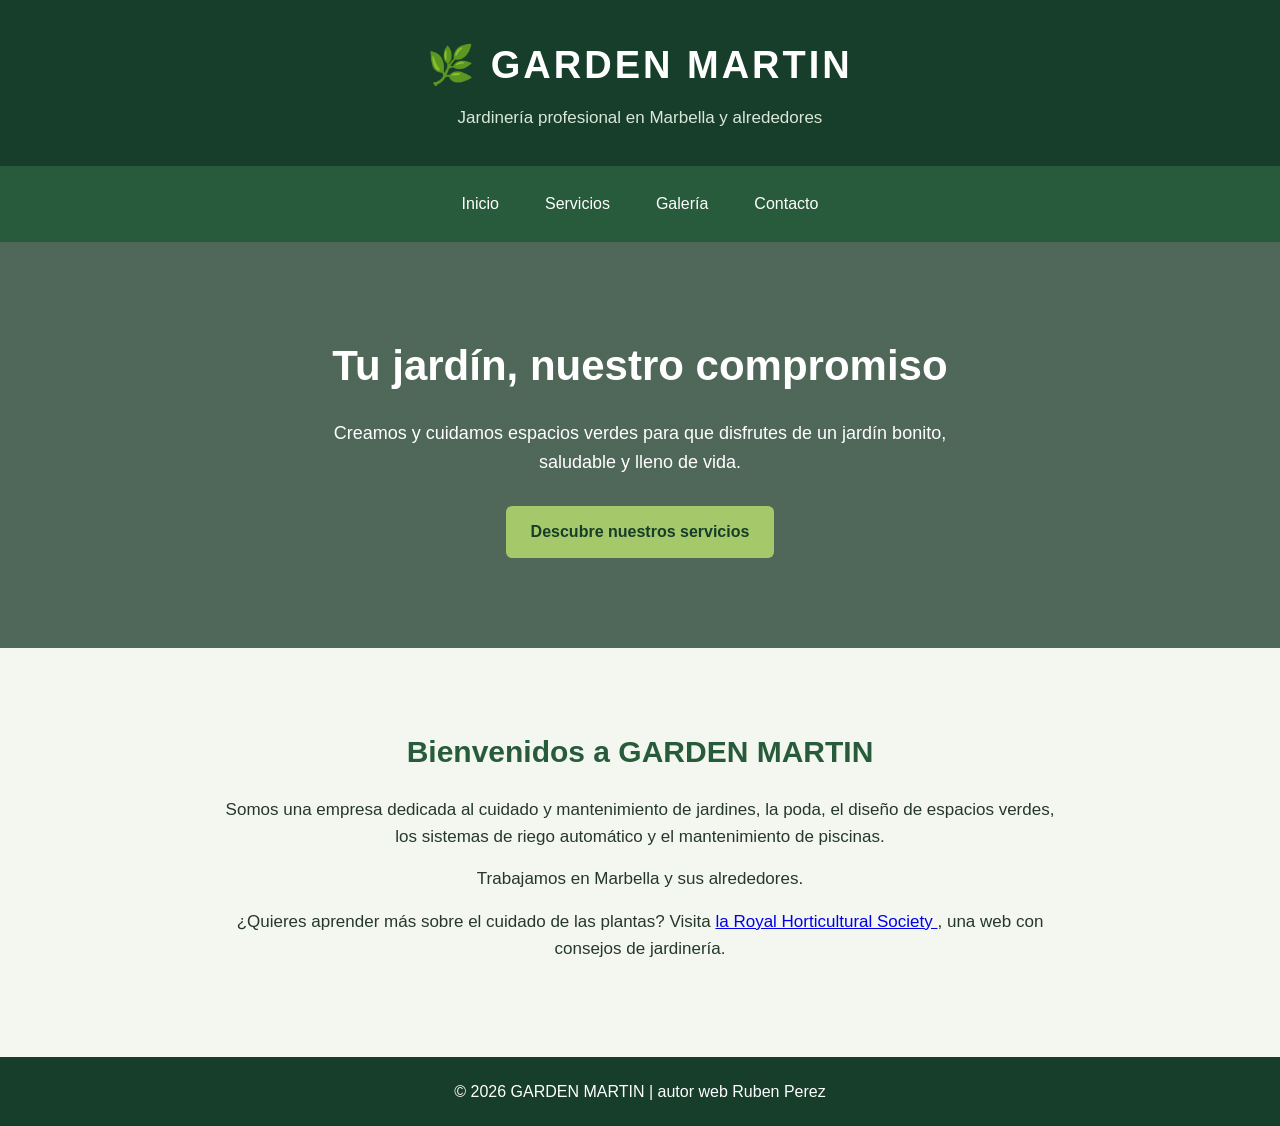
<file: index.html>
<!DOCTYPE html>
<html lang="es">
<head>
    <meta charset="UTF-8">
    <meta name="viewport" content="width=device-width, initial-scale=1.0">
    <title>GARDEN MARTIN | Jardinería profesional</title>
    <link rel="stylesheet" href="css/estilos.css">
</head>
<body>

    <header>
        <h1>🌿 GARDEN MARTIN</h1>
        <p>Jardinería profesional en Marbella y alrededores</p>
    </header>

    <nav>
        <a href="index.html">Inicio</a>
        <a href="servicios.html">Servicios</a>
        <a href="galeria.html">Galería</a>
        <a href="contacto.html">Contacto</a>
    </nav>

    <main>
        <section class="portada">
            <h2>Tu jardín, nuestro compromiso</h2>
            <p>
                Creamos y cuidamos espacios verdes para que disfrutes
                de un jardín bonito, saludable y lleno de vida.
            </p>
            <a class="boton" href="servicios.html">Descubre nuestros servicios</a>
        </section>

        <section class="bienvenida">
            <h2>Bienvenidos a GARDEN MARTIN</h2>
            <p>
                Somos una empresa dedicada al cuidado y mantenimiento
                de jardines, la poda, el diseño de espacios verdes,
                los sistemas de riego automático y el mantenimiento
                de piscinas.
            </p>
            <p>Trabajamos en Marbella y sus alrededores.</p>
            
<p>
    ¿Quieres aprender más sobre el cuidado de las plantas?
    Visita
    <a href="https://www.rhs.org.uk/" target="_blank" rel="noopener noreferrer">
        la Royal Horticultural Society
    </a>,
    una web con consejos de jardinería.
</p>

        </section>
    </main>

    <footer>
        <p>&copy; 2026 GARDEN MARTIN | autor web Ruben Perez </p>
    </footer>

</body>
</html>
</file>
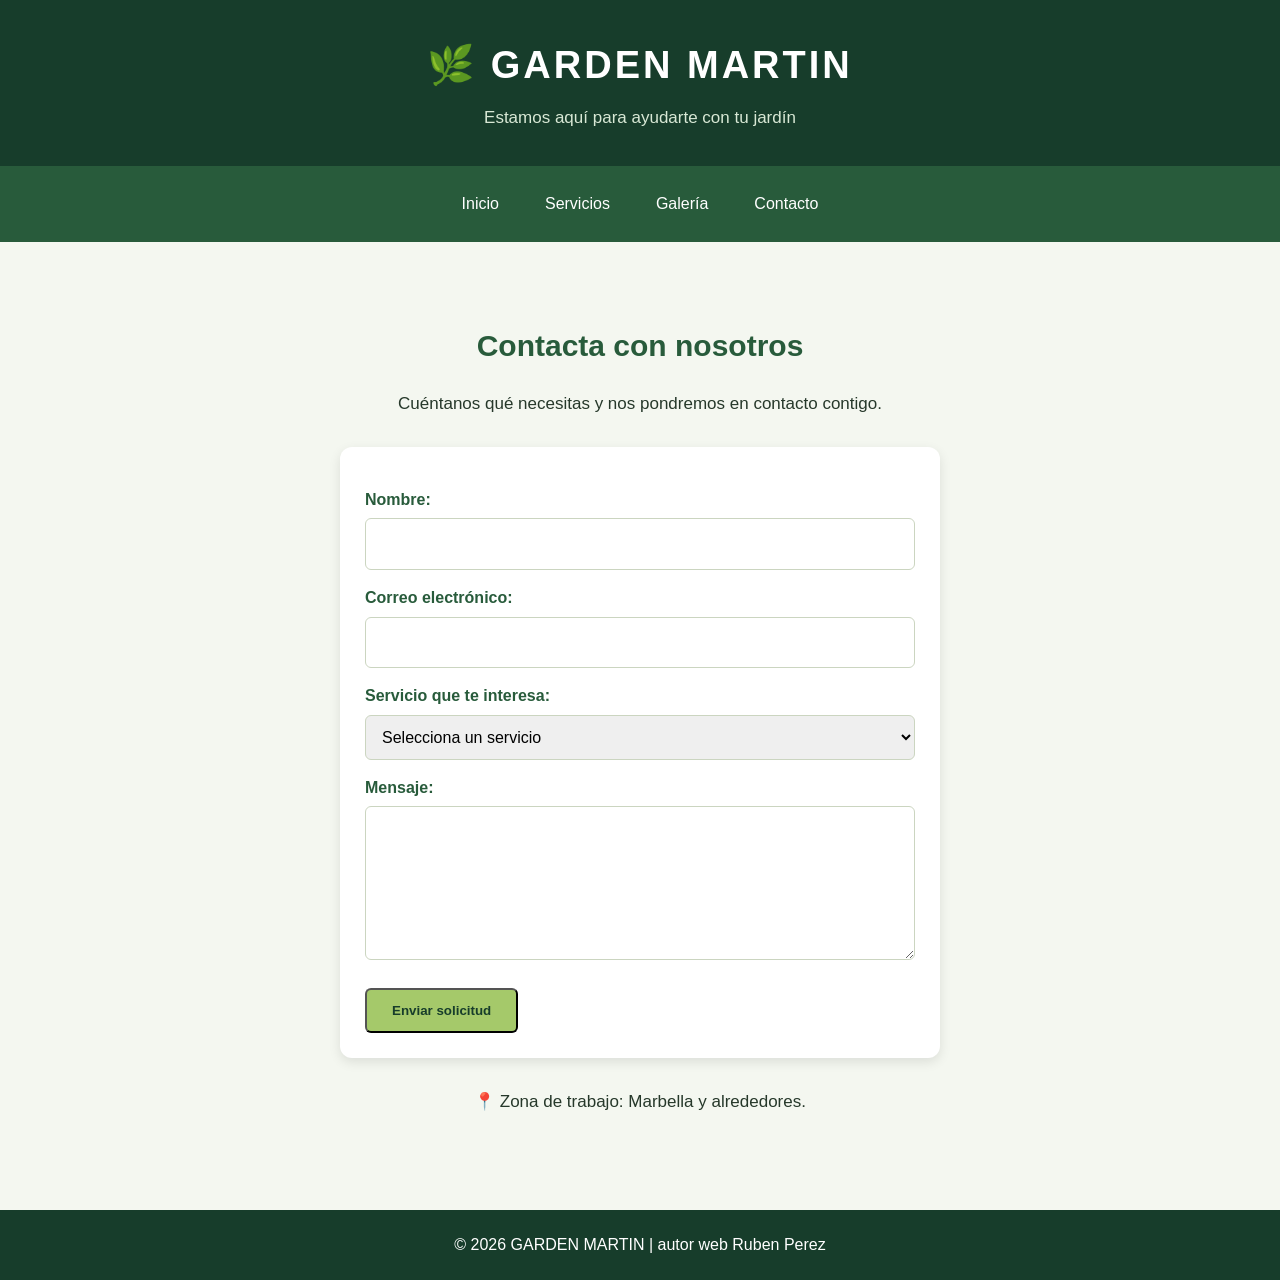
<file: contacto.html>
<!DOCTYPE html>
<html lang="es">
<head>
    <meta charset="UTF-8">
    <meta name="viewport" content="width=device-width, initial-scale=1.0">
    <title>Contacto | GARDEN MARTIN</title>
    <link rel="stylesheet" href="css/estilos.css">
</head>
<body>
    <header>
        <h1>🌿 GARDEN MARTIN</h1>
        <p>Estamos aquí para ayudarte con tu jardín</p>
    </header>

    <nav>
        <a href="index.html">Inicio</a>
        <a href="servicios.html">Servicios</a>
        <a href="galeria.html">Galería</a>
        <a href="contacto.html">Contacto</a>
    </nav>

    <main class="bienvenida">
        <h2>Contacta con nosotros</h2>
        <p>Cuéntanos qué necesitas y nos pondremos en contacto contigo.</p>

        <form id="formulario-contacto">
            <label for="nombre">Nombre:</label>
            <input type="text" id="nombre" name="nombre" required>

            <label for="email">Correo electrónico:</label>
            <input type="email" id="email" name="email" required>

            <label for="servicio">Servicio que te interesa:</label>
            <select id="servicio" name="servicio" required>
                <option value="">Selecciona un servicio</option>
                <option value="Mantenimiento de jardines">Mantenimiento de jardines</option>
                <option value="Poda">Poda</option>
                <option value="Diseño de jardines">Diseño de jardines</option>
                <option value="Riego automático">Riego automático</option>
                <option value="Piscinas">Mantenimiento de piscinas</option>
            </select>

            <label for="mensaje">Mensaje:</label>
            <textarea id="mensaje" name="mensaje" rows="5" required></textarea>

            <button class="boton" type="submit">Enviar solicitud</button>
        </form>

        <p id="respuesta-formulario"></p>
        <p>📍 Zona de trabajo: Marbella y alrededores.</p>
    </main>

    <footer>
        <p>&copy; 2026 GARDEN MARTIN | autor web Ruben Perez </p>
    </footer>

    <script src="js/funciones.js"></script>
</body>
</html>
</file>
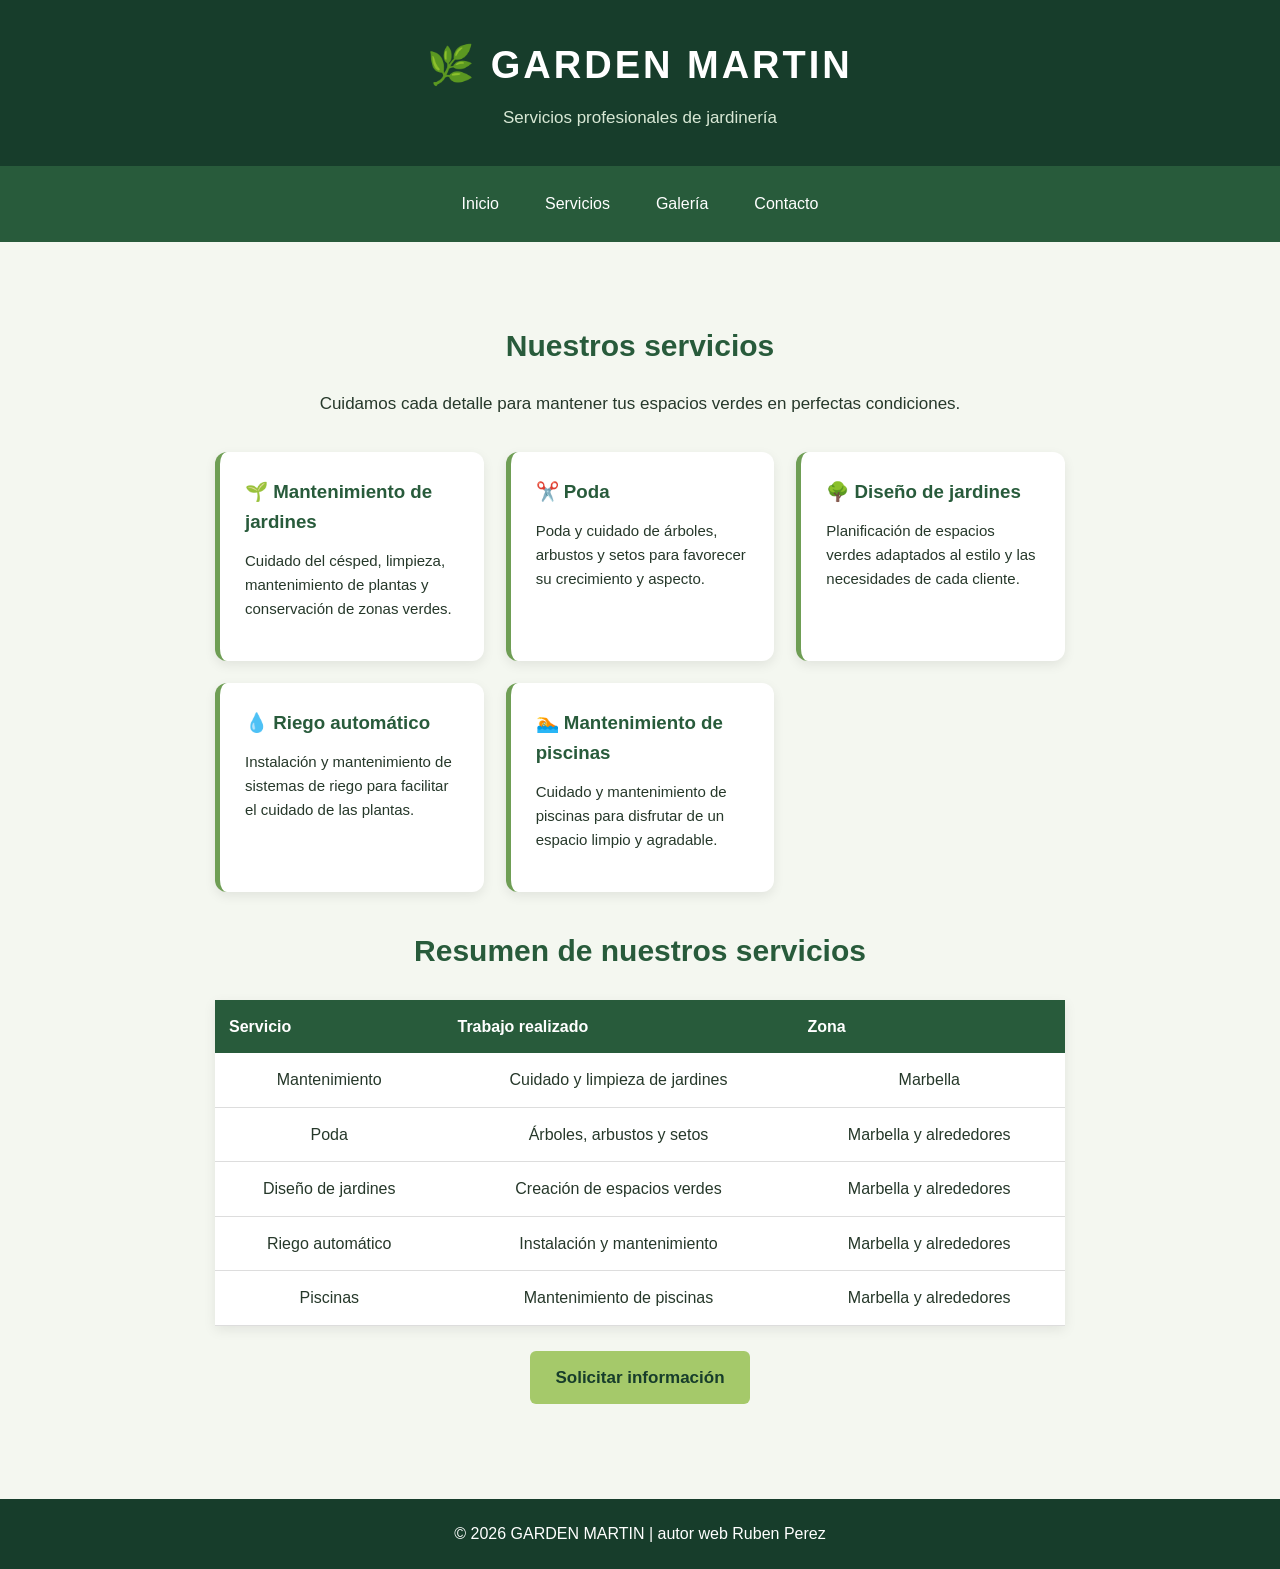
<file: servicios.html>
<!DOCTYPE html>
<html lang="es">
<head>
    <meta charset="UTF-8">
    <meta name="viewport" content="width=device-width, initial-scale=1.0">
    <title>Servicios | GARDEN MARTIN</title>
    <link rel="stylesheet" href="css/estilos.css">
</head>
<body>

    <header>
        <h1>🌿 GARDEN MARTIN</h1>
        <p>Servicios profesionales de jardinería</p>
    </header>

    <nav>
        <a href="index.html">Inicio</a>
        <a href="servicios.html">Servicios</a>
        <a href="galeria.html">Galería</a>
        <a href="contacto.html">Contacto</a>
    </nav>

    <main class="bienvenida">
        <h2>Nuestros servicios</h2>
        <p>Cuidamos cada detalle para mantener tus espacios verdes en perfectas condiciones.</p>

        <section class="tarjetas">
            <article class="tarjeta">
                <h3>🌱 Mantenimiento de jardines</h3>
                <p>Cuidado del césped, limpieza, mantenimiento de plantas y conservación de zonas verdes.</p>
            </article>

            <article class="tarjeta">
                <h3>✂️ Poda</h3>
                <p>Poda y cuidado de árboles, arbustos y setos para favorecer su crecimiento y aspecto.</p>
            </article>

            <article class="tarjeta">
                <h3>🌳 Diseño de jardines</h3>
                <p>Planificación de espacios verdes adaptados al estilo y las necesidades de cada cliente.</p>
            </article>

            <article class="tarjeta">
                <h3>💧 Riego automático</h3>
                <p>Instalación y mantenimiento de sistemas de riego para facilitar el cuidado de las plantas.</p>
            </article>

            <article class="tarjeta">
                <h3>🏊 Mantenimiento de piscinas</h3>
                <p>Cuidado y mantenimiento de piscinas para disfrutar de un espacio limpio y agradable.</p>
            </article>
        </section>

<h2>Resumen de nuestros servicios</h2>

<table class="tabla-servicios">
    <thead>
        <tr>
            <th>Servicio</th>
            <th>Trabajo realizado</th>
            <th>Zona</th>
        </tr>
    </thead>
    <tbody>
        <tr>
            <td>Mantenimiento</td>
            <td>Cuidado y limpieza de jardines</td>
            <td>Marbella</td>
        </tr>
        <tr>
            <td>Poda</td>
            <td>Árboles, arbustos y setos</td>
            <td>Marbella y alrededores</td>
        </tr>
        <tr>
            <td>Diseño de jardines</td>
            <td>Creación de espacios verdes</td>
            <td>Marbella y alrededores</td>
        </tr>
        <tr>
            <td>Riego automático</td>
            <td>Instalación y mantenimiento</td>
            <td>Marbella y alrededores</td>
        </tr>
        <tr>
            <td>Piscinas</td>
            <td>Mantenimiento de piscinas</td>
            <td>Marbella y alrededores</td>
        </tr>
    </tbody>
</table>

        <p>
            <a class="boton" href="contacto.html">Solicitar información</a>
        </p>
    </main>

    <footer>
        <p>&copy; 2026 GARDEN MARTIN | autor web Ruben Perez</p>
    </footer>

</body>
</html>
</file>
<file: css/estilos.css>
/* ESTILOS GENERALES */
* {
    margin: 0;
    padding: 0;
    box-sizing: border-box;
}

body {
    font-family: Arial, sans-serif;
    background-color: #f4f7f0;
    color: #26382a;
    line-height: 1.6;
}

/* CABECERA */
header {
    background-color: #173d2b;
    color: white;
    text-align: center;
    padding: 35px 20px;
}

header h1 {
    font-size: 38px;
    letter-spacing: 3px;
    margin-bottom: 8px;
}

header p {
    color: #d8e8d5;
    font-size: 17px;
}

/* MENU DE NAVEGACION */
nav {
    background-color: #285b3b;
    display: flex;
    justify-content: center;
    flex-wrap: wrap;
    gap: 10px;
    padding: 15px;
}

nav a {
    color: white;
    text-decoration: none;
    padding: 10px 18px;
    border-radius: 5px;
    transition: background-color 0.3s;
}

nav a:hover {
    background-color: #477d50;
}

/* PORTADA */
.portada {
    min-height: 390px;
    padding: 90px 20px;
    text-align: center;
    color: white;
    background:
        linear-gradient(rgba(15, 48, 29, 0.72),
                        rgba(15, 48, 29, 0.72)),
        url("https://images.unsplash.com/photo-1416879595882-3373a0480b5b?auto=format&fit=crop&w=1600&q=80");
    background-size: cover;
    background-position: center;
}

.portada h2 {
    font-size: 42px;
    margin-bottom: 20px;
}

.portada p {
    max-width: 650px;
    margin: 0 auto 30px;
    font-size: 18px;
}

/* BOTONES */
.boton {
    display: inline-block;
    background-color: #a5c96a;
    color: #173d2b;
    padding: 13px 25px;
    text-decoration: none;
    font-weight: bold;
    border-radius: 6px;
    transition: background-color 0.3s;
}

.boton:hover {
    background-color: #c1df8e;
}

/* BIENVENIDA */
.bienvenida {
    max-width: 900px;
    margin: 45px auto;
    padding: 35px 25px;
    text-align: center;
}

.bienvenida h2 {
    color: #285b3b;
    font-size: 30px;
    margin-bottom: 20px;
}

.bienvenida p {
    margin-bottom: 15px;
    font-size: 17px;
}

/* PIE DE PAGINA */
footer {
    background-color: #173d2b;
    color: white;
    text-align: center;
    padding: 22px;
    margin-top: 30px;
}

/* ADAPTACION A MOVILES */
@media (max-width: 600px) {
    header h1 {
        font-size: 28px;
    }

    .portada {
        padding: 65px 18px;
    }

    .portada h2 {
        font-size: 30px;
    }

    nav {
        gap: 4px;
    }

    nav a {
        padding: 8px 10px;
    }
}

/* TARJETAS DE SERVICIOS */
.tarjetas {
    display: grid;
    grid-template-columns: repeat(auto-fit, minmax(220px, 1fr));
    gap: 22px;
    margin: 35px 0;
    text-align: left;
}

.tarjeta {
    background-color: white;
    padding: 25px;
    border-radius: 12px;
    border-left: 5px solid #6f9e55;
    box-shadow: 0 4px 12px rgba(0, 0, 0, 0.08);
    transition: transform 0.3s, box-shadow 0.3s;
}

.tarjeta:hover {
    transform: translateY(-5px);
    box-shadow: 0 8px 18px rgba(0, 0, 0, 0.13);
}

.tarjeta h3 {
    color: #285b3b;
    margin-bottom: 12px;
}

.tarjeta p {
    font-size: 15px;
}

/* GALERÍA DE FOTOGRAFÍAS */
.galeria {
    display: grid;
    grid-template-columns: repeat(auto-fit, minmax(230px, 1fr));
    gap: 22px;
    margin: 30px 0;
}

.galeria article {
    background: white;
    border-radius: 12px;
    overflow: hidden;
    box-shadow: 0 4px 12px rgba(0, 0, 0, 0.12);
}

.galeria img {
    width: 100%;
    height: 220px;
    object-fit: cover;
    display: block;
}

.galeria h3 {
    color: #285b3b;
    padding: 15px;
}

/* FORMULARIO DE CONTACTO */
#formulario-contacto {
    max-width: 600px;
    margin: 30px auto;
    padding: 25px;
    background: white;
    border-radius: 12px;
    box-shadow: 0 4px 12px rgba(0, 0, 0, 0.10);
    text-align: left;
}

#formulario-contacto label {
    display: block;
    margin: 15px 0 6px;
    color: #285b3b;
    font-weight: bold;
}

#formulario-contacto input,
#formulario-contacto select,
#formulario-contacto textarea {
    width: 100%;
    padding: 12px;
    border: 1px solid #cbd5c0;
    border-radius: 6px;
    font: inherit;
    box-sizing: border-box;
}

#formulario-contacto textarea {
    resize: vertical;
}

#formulario-contacto button {
    margin-top: 20px;
    cursor: pointer;
}

/* TABLA DE SERVICIOS */
.tabla-servicios {
    width: 100%;
    border-collapse: collapse;
    margin: 25px 0;
    background-color: white;
    box-shadow: 0 4px 12px rgba(0, 0, 0, 0.08);
}

.tabla-servicios th {
    background-color: #285b3b;
    color: white;
    padding: 14px;
    text-align: left;
}

.tabla-servicios td {
    padding: 14px;
    border-bottom: 1px solid #dddddd;
}

.tabla-servicios tr:hover {
    background-color: #edf4e9;
}
</file>
